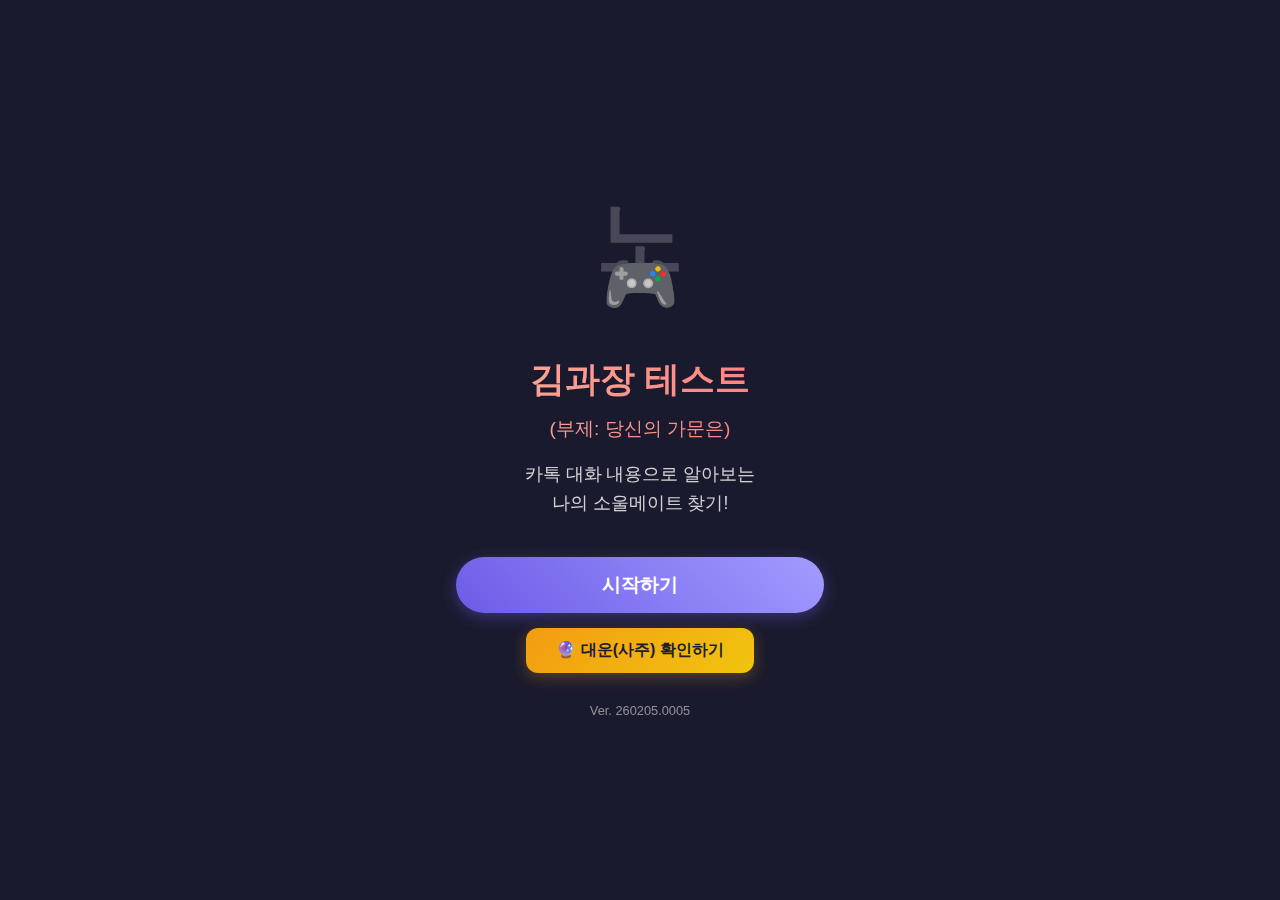
<file: index.html>
<!DOCTYPE html>
<html lang="ko">

<head>
    <meta charset="UTF-8">
    <meta name="viewport" content="width=device-width, initial-scale=1.0">
    <title>단톡방 친구 유형 테스트 (Real Ver.)</title>
    <link rel="stylesheet" href="style.css?v=260205.0005">
</head>

<body>

    <div id="special-horror" class="special-horror-screen shake-constant flash-constant" style="display:none;">
        <div class="horror-bg-overlay" id="horror-text-wall"></div>
        <div class="glitch-text" style="font-size: 5rem;">찾았다...</div>
        <div class="blood-text" style="font-size: 2.5rem; color: #fff; text-shadow: 0 0 10px #f00;">지흠아!! 어디있니? 니 목소리 안
            들러?</div>
        <div style="margin-top: 40px; font-size: 1.2rem; opacity: 0.8; color: #ff4757; font-weight: bold;">
            도망칠 수 없어. 넌 내 거야.
        </div>
        <button class="btn" onclick="location.reload()"
            style="margin-top: 50px; background: #ff0000; color: #000; border: none; font-weight: 900; padding: 15px 40px; box-shadow: 0 0 20px #f00;">
            다시 시도하기...?
        </button>
    </div>


    <div class="container">
        <!-- 1. 시작 화면 -->
        <div id="intro" class="intro-screen">
            <div id="random-showcase" class="random-showcase">
                <!-- 자바스크립트에서 동적으로 아이템 생성 -->
            </div>
            <h1>김과장 테스트<br><span style="font-size:1.2rem; font-weight:normal;">(부제: 당신의 가문은)</span></h1>
            <p class="desc">카톡 대화 내용으로 알아보는<br>나의 소울메이트 찾기!</p>
            <button class="btn" onclick="startTest()">시작하기</button>
            <button class="btn-saju" onclick="location.href='saju.html'"
                style="margin-top:15px; width: auto; padding: 12px 30px; font-size: 1rem;">🔮 대운(사주) 확인하기</button>
            <div id="version-display" style="margin-top: 30px; font-size: 0.8rem; opacity: 0.5;">Ver. 260205.0005</div>
        </div>


        <!-- 2. 질문 화면 -->
        <div id="quiz" class="question-screen" style="display:none;">
            <div class="progress-bar">
                <div id="progress" class="progress-fill"></div>
            </div>
            <div id="question" class="question-box"></div>
            <div id="answers"></div>
            <div style="margin-top:20px; display: flex; justify-content: center; gap: 10px;">
                <button id="home-btn" class="btn-secondary" onclick="goToIntro()"
                    style="display:none; font-size: 0.9rem; padding: 10px 20px;">🏠 처음으로</button>
                <button id="prev-btn" class="btn-secondary" onclick="prevQuestion()"
                    style="display:none; font-size: 0.9rem; padding: 10px 20px;">⬅️ 이전 질문으로</button>
            </div>
        </div>

        <!-- 3. 결과 화면 -->
        <div id="result" class="result-screen" style="display:none;">
            <div class="result-content">
                <div class="type-badge">당신의 결과는</div>
                <div id="result-family-bg" class="family-name">?</div>
                <h1 id="result-title" style="margin: 10px 0 10px 0; color: #fab1a0;">가문</h1>
                <h3 id="result-subtitle" style="margin: 0 0 20px 0;">이름</h3>

                <div id="result-emoji" class="result-img"></div>

                <div class="tag-box" id="result-tags"></div>

                <p id="result-desc" class="desc"
                    style="background: rgba(0,0,0,0.5); padding: 20px; border-radius: 15px; text-align: left; margin-top:0; border: 1px solid rgba(255,255,255,0.1);">
                </p>

                <div id="result-stats" class="stat-box" style="display:none;"></div>

                <!-- 데이터 분석 결과 박스 -->
                <div id="analysis-detail" class="stat-box"
                    style="display:none; margin-bottom: 20px; background: rgba(108, 92, 231, 0.2); border-color: var(--primary-color);">
                </div>

                <button class="btn" onclick="location.reload()" style="margin-top:20px;">다시 하기</button>
                <button class="btn-saju" onclick="location.href='saju.html'" style="margin-top:10px;">🔮 내 사주
                    보러가기</button>
            </div>
        </div>
    </div>

    <script src="script.js?v=260204.2351"></script>
</body>

</html>
</file>
<file: style.css>
:root {
    --primary-color: #6c5ce7;
    --secondary-color: #a29bfe;
    --bg-color: #1a1a2e;
    --text-color: #fff;
    --card-bg: rgba(255, 255, 255, 0.1);
}

body {
    font-family: 'Pretendard', -apple-system, BlinkMacSystemFont, -apple-system, sans-serif;
    margin: 0;
    padding: 0;
    background-color: var(--bg-color);
    color: var(--text-color);
    min-height: 100vh;
    display: flex;
    justify-content: center;
    align-items: center;
}

.container {
    width: 100%;
    max-width: 500px;
    padding: 20px;
    box-sizing: border-box;
    text-align: center;
}

/* 1. 시작 화면 */
.intro-screen h1 {
    font-size: 2.2rem;
    margin-bottom: 10px;
    background: linear-gradient(to right, #fab1a0, #ff7675);
    -webkit-background-clip: text;
    background-clip: text;
    -webkit-text-fill-color: transparent;
}

.desc {
    font-size: 1.1rem;
    opacity: 0.8;
    margin-bottom: 40px;
    line-height: 1.6;
    white-space: pre-line;
}

.btn {
    background: linear-gradient(45deg, var(--primary-color), var(--secondary-color));
    border: none;
    padding: 15px 40px;
    border-radius: 30px;
    color: white;
    font-size: 1.2rem;
    font-weight: bold;
    cursor: pointer;
    transition: transform 0.2s;
    box-shadow: 0 4px 15px rgba(108, 92, 231, 0.4);
    width: 80%;
}

.btn:active {
    transform: scale(0.95);
}

.btn-secondary {
    background: rgba(255, 255, 255, 0.1);
    border: 1px solid rgba(255, 255, 255, 0.2);
    padding: 10px 20px;
    border-radius: 20px;
    color: white;
    font-size: 0.9rem;
    cursor: pointer;
    transition: all 0.2s;
}

.btn-secondary:hover {
    background: rgba(255, 255, 255, 0.2);
}

.btn-secondary:active {
    transform: scale(0.95);
}

.btn-saju {
    width: 100%;
    padding: 15px;
    border-radius: 12px;
    border: none;
    background: linear-gradient(135deg, #f39c12, #f1c40f);
    color: #1e1e2e;
    font-size: 1.1rem;
    font-weight: bold;
    cursor: pointer;
    transition: all 0.3s;
    box-shadow: 0 4px 15px rgba(243, 156, 18, 0.3);
}

.btn-saju:hover {
    transform: translateY(-2px);
    box-shadow: 0 6px 20px rgba(243, 156, 18, 0.5);
    filter: brightness(1.1);
}

.btn-saju:active {
    transform: scale(0.98);
}

/* 팝업 광고 스타일 */
.ad-popup-overlay {
    position: fixed;
    top: 0;
    left: 0;
    width: 100%;
    height: 100%;
    background: rgba(0, 0, 0, 0.85);
    backdrop-filter: blur(8px);
    z-index: 9999;
    display: flex;
    justify-content: center;
    align-items: center;
    padding: 20px;
    animation: fadeIn 0.3s ease;
}

.ad-popup-content {
    background: #1e1e2e;
    width: 100%;
    max-width: 400px;
    padding: 30px;
    border-radius: 25px;
    text-align: center;
    border: 1px solid rgba(255, 255, 255, 0.1);
    box-shadow: 0 20px 50px rgba(0, 0, 0, 0.5);
    animation: slideUp 0.4s cubic-bezier(0.175, 0.885, 0.32, 1.275);
}

/* 2. 질문 화면 */
.question-screen {
    display: none;
}

.progress-bar {
    width: 100%;
    height: 10px;
    background: rgba(255, 255, 255, 0.1);
    border-radius: 10px;
    margin-bottom: 30px;
    overflow: hidden;
}

.progress-fill {
    height: 100%;
    background: var(--primary-color);
    width: 0%;
    transition: width 0.3s ease;
}

.question-box {
    font-size: 1.3rem;
    font-weight: bold;
    margin-bottom: 30px;
    word-break: keep-all;
    min-height: 60px;
    display: flex;
    align-items: center;
    justify-content: center;
}

.answer-btn {
    display: block;
    width: 100%;
    padding: 15px 20px;
    margin-bottom: 15px;
    background: var(--card-bg);
    border: 1px solid rgba(255, 255, 255, 0.1);
    border-radius: 15px;
    color: white;
    font-size: 1rem;
    cursor: pointer;
    transition: all 0.2s;
    text-align: left;
    line-height: 1.4;
}

.answer-btn:hover {
    background: rgba(255, 255, 255, 0.2);
    border-color: var(--primary-color);
}

/* 3. 결과 화면 */
.result-screen {
    display: none;
    animation: fadeIn 0.5s;
}

@keyframes fadeIn {
    from {
        opacity: 0;
    }

    to {
        opacity: 1;
    }
}

@keyframes slideUp {
    from {
        opacity: 0;
        transform: translateY(50px);
    }

    to {
        opacity: 1;
        transform: translateY(0);
    }
}

.family-name {
    font-size: 8rem;
    font-weight: bold;
    color: rgba(255, 255, 255, 0.05);
    /* 아주 연하게 */
    position: absolute;
    top: 45%;
    left: 50%;
    transform: translate(-50%, -50%);
    z-index: 0;
    pointer-events: none;
    font-family: 'Times New Roman', serif;
}

.result-content {
    position: relative;
    z-index: 1;
}

/* 첫 화면 랜덤 쇼케이스 스타일 */
.random-showcase {
    height: 150px;
    display: flex;
    flex-direction: column;
    justify-content: center;
    align-items: center;
    margin-bottom: 20px;
    position: relative;
}

.random-item {
    position: absolute;
    font-size: 4rem;
    font-weight: bold;
    opacity: 0;
    display: flex;
    flex-direction: column;
    align-items: center;
    transition: all 0.5s ease-in-out;
    transform: scale(0.8);
}

.random-item.active {
    opacity: 1;
    transform: scale(1.1);
}

.random-surname {
    font-size: 5rem;
    color: rgba(255, 255, 255, 0.2);
    line-height: 1;
}

.random-emoji {
    font-size: 3.5rem;
    margin-top: -30px;
    z-index: 2;
}

.result-img {
    width: 120px;
    height: 120px;
    background: rgba(255, 255, 255, 0.1);
    border-radius: 50%;
    margin: 20px auto;
    display: flex;
    align-items: center;
    justify-content: center;
    font-size: 3rem;
    color: #fff;
    border: 4px solid var(--secondary-color);
}

.tag-box {
    display: flex;
    flex-wrap: wrap;
    justify-content: center;
    gap: 8px;
    margin-bottom: 20px;
}

.tag {
    background: rgba(255, 255, 255, 0.15);
    padding: 4px 10px;
    border-radius: 15px;
    font-size: 0.85rem;
    color: #dfe6e9;
}

/* 통계 섹션 스타일 */
.stat-box {
    margin-top: 20px;
    background: rgba(0, 0, 0, 0.2);
    border-radius: 15px;
    padding: 20px;
    text-align: left;
    border: 1px solid rgba(255, 255, 255, 0.05);
}

.stat-row {
    display: flex;
    align-items: center;
    margin-bottom: 12px;
}

.stat-row:last-child {
    margin-bottom: 0;
}

/* 이재환 이스터에그: 공포 연출 */
@keyframes horror-shake {
    0% {
        transform: translate(1px, 1px) rotate(0deg);
    }

    10% {
        transform: translate(-1px, -2px) rotate(-1deg);
    }

    20% {
        transform: translate(-3px, 0px) rotate(1deg);
    }

    30% {
        transform: translate(3px, 2px) rotate(0deg);
    }

    40% {
        transform: translate(1px, -1px) rotate(1deg);
    }

    50% {
        transform: translate(-1px, 2px) rotate(-1deg);
    }

    60% {
        transform: translate(-3px, 1px) rotate(0deg);
    }

    70% {
        transform: translate(3px, 1px) rotate(-1deg);
    }

    80% {
        transform: translate(-1px, -1px) rotate(1deg);
    }

    90% {
        transform: translate(1px, 2px) rotate(0deg);
    }

    100% {
        transform: translate(1px, -2px) rotate(-1deg);
    }
}

body.horror-mode {
    background-color: #000 !important;
    color: #ff0000 !important;
    transition: background-color 0.5s ease;
}

.horror-mode .container {
    animation: horror-shake 0.1s infinite;
}

.horror-mode .result-title,
.horror-mode .result-subtitle,
.horror-mode #result-desc b,
.horror-mode .tag,
.horror-mode #result-desc {
    color: #ff0000 !important;
}

.horror-mode .family-name {
    color: rgba(255, 0, 0, 0.2) !important;
}

.stat-name {
    width: 70px;
    font-size: 0.9rem;
    font-weight: bold;
    color: #dfe6e9;
    flex-shrink: 0;
}

.stat-bar-bg {
    flex: 1;
    height: 8px;
    background: rgba(255, 255, 255, 0.1);
    border-radius: 4px;
    margin: 0 10px;
    overflow: hidden;
}

.stat-bar-fill {
    height: 100%;
    background: linear-gradient(90deg, var(--secondary-color), var(--primary-color));
    border-radius: 4px;
    width: 0%;
    transition: width 1s cubic-bezier(0.4, 0, 0.2, 1);
}

.stat-score {
    width: 35px;
    text-align: right;
    font-size: 0.9rem;
    font-weight: bold;
    color: #fab1a0;
}

/* 특별 공포 페이지 전용 스타일 */
.special-horror-screen {
    position: fixed;
    top: 0;
    left: 0;
    width: 100vw;
    height: 100vh;
    background: #000 url('creepy_lee.png') no-repeat center center;
    background-size: cover;
    z-index: 9999;
    display: flex;
    flex-direction: column;
    justify-content: center;
    align-items: center;
    color: #ff0000;
    text-align: center;
    overflow: hidden;
    animation: special-pulse 2s infinite alternate;
}

@keyframes special-pulse {
    0% {
        filter: brightness(0.3) contrast(1.2);
    }

    100% {
        filter: brightness(0.8) contrast(1.5);
    }
}

.glitch-text {
    font-size: 3rem;
    font-weight: 900;
    text-transform: uppercase;
    position: relative;
    text-shadow: 0.05em 0 0 rgba(255, 0, 0, 0.75),
        -0.025em -0.05em 0 rgba(0, 255, 0, 0.75),
        0.025em 0.05em 0 rgba(0, 0, 255, 0.75);
    animation: glitch 500ms infinite;
}

@keyframes glitch {
    0% {
        text-shadow: 0.05em 0 0 rgba(255, 0, 0, 0.75), -0.05em -0.025em 0 rgba(0, 255, 0, 0.75), -0.025em 0.05em 0 rgba(0, 0, 255, 0.75);
    }

    15% {
        text-shadow: -0.05em -0.025em 0 rgba(255, 0, 0, 0.75), 0.025em 0.025em 0 rgba(0, 255, 0, 0.75), -0.05em -0.05em 0 rgba(0, 0, 255, 0.75);
    }

    100% {
        text-shadow: -0.025em 0 0 rgba(255, 0, 0, 0.75), -0.025em -0.025em 0 rgba(0, 255, 0, 0.75), -0.025em -0.05em 0 rgba(0, 0, 255, 0.75);
    }
}

.blood-text {
    font-size: 1.5rem;
    margin-top: 20px;
    animation: flicker 0.2s infinite;
}

@keyframes flicker {
    0% {
        opacity: 0.8;
    }

    50% {
        opacity: 1;
    }

    100% {
        opacity: 0.2;
    }
}

.horror-bg-overlay {
    position: absolute;
    top: 0;
    left: 0;
    width: 100%;
    height: 100%;
    overflow: hidden;
    opacity: 0.4;
    pointer-events: none;
    z-index: -1;
    display: flex;
    flex-wrap: wrap;
    font-size: 1.2rem;
    color: rgba(255, 0, 0, 0.8);
    line-height: 1.5;
    font-weight: bold;
}

@keyframes special-flash {

    0%,
    100% {
        background-color: #000;
    }

    50% {
        background-color: #420808;
    }
}

.shake-constant {
    animation: horror-shake 0.1s infinite;
}

.flash-constant {
    animation: special-flash 0.5s infinite;
}
</file>
